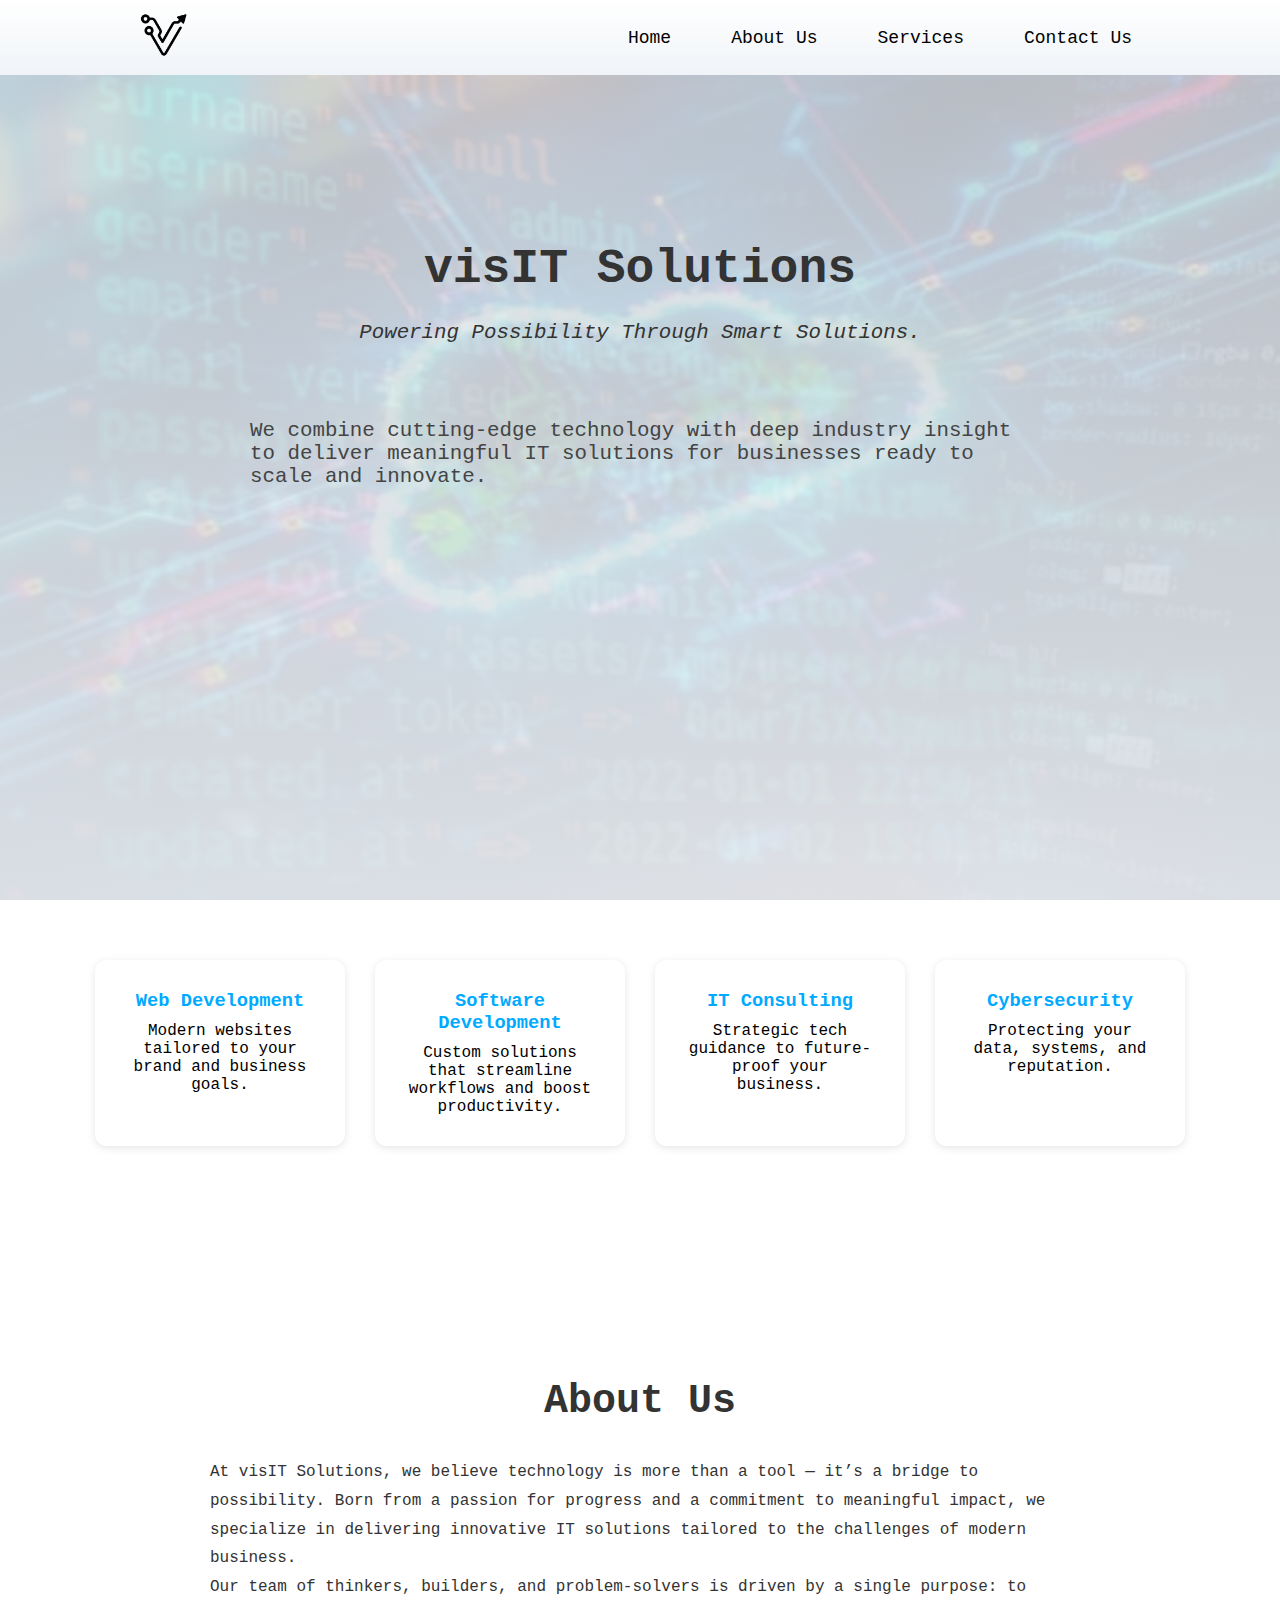
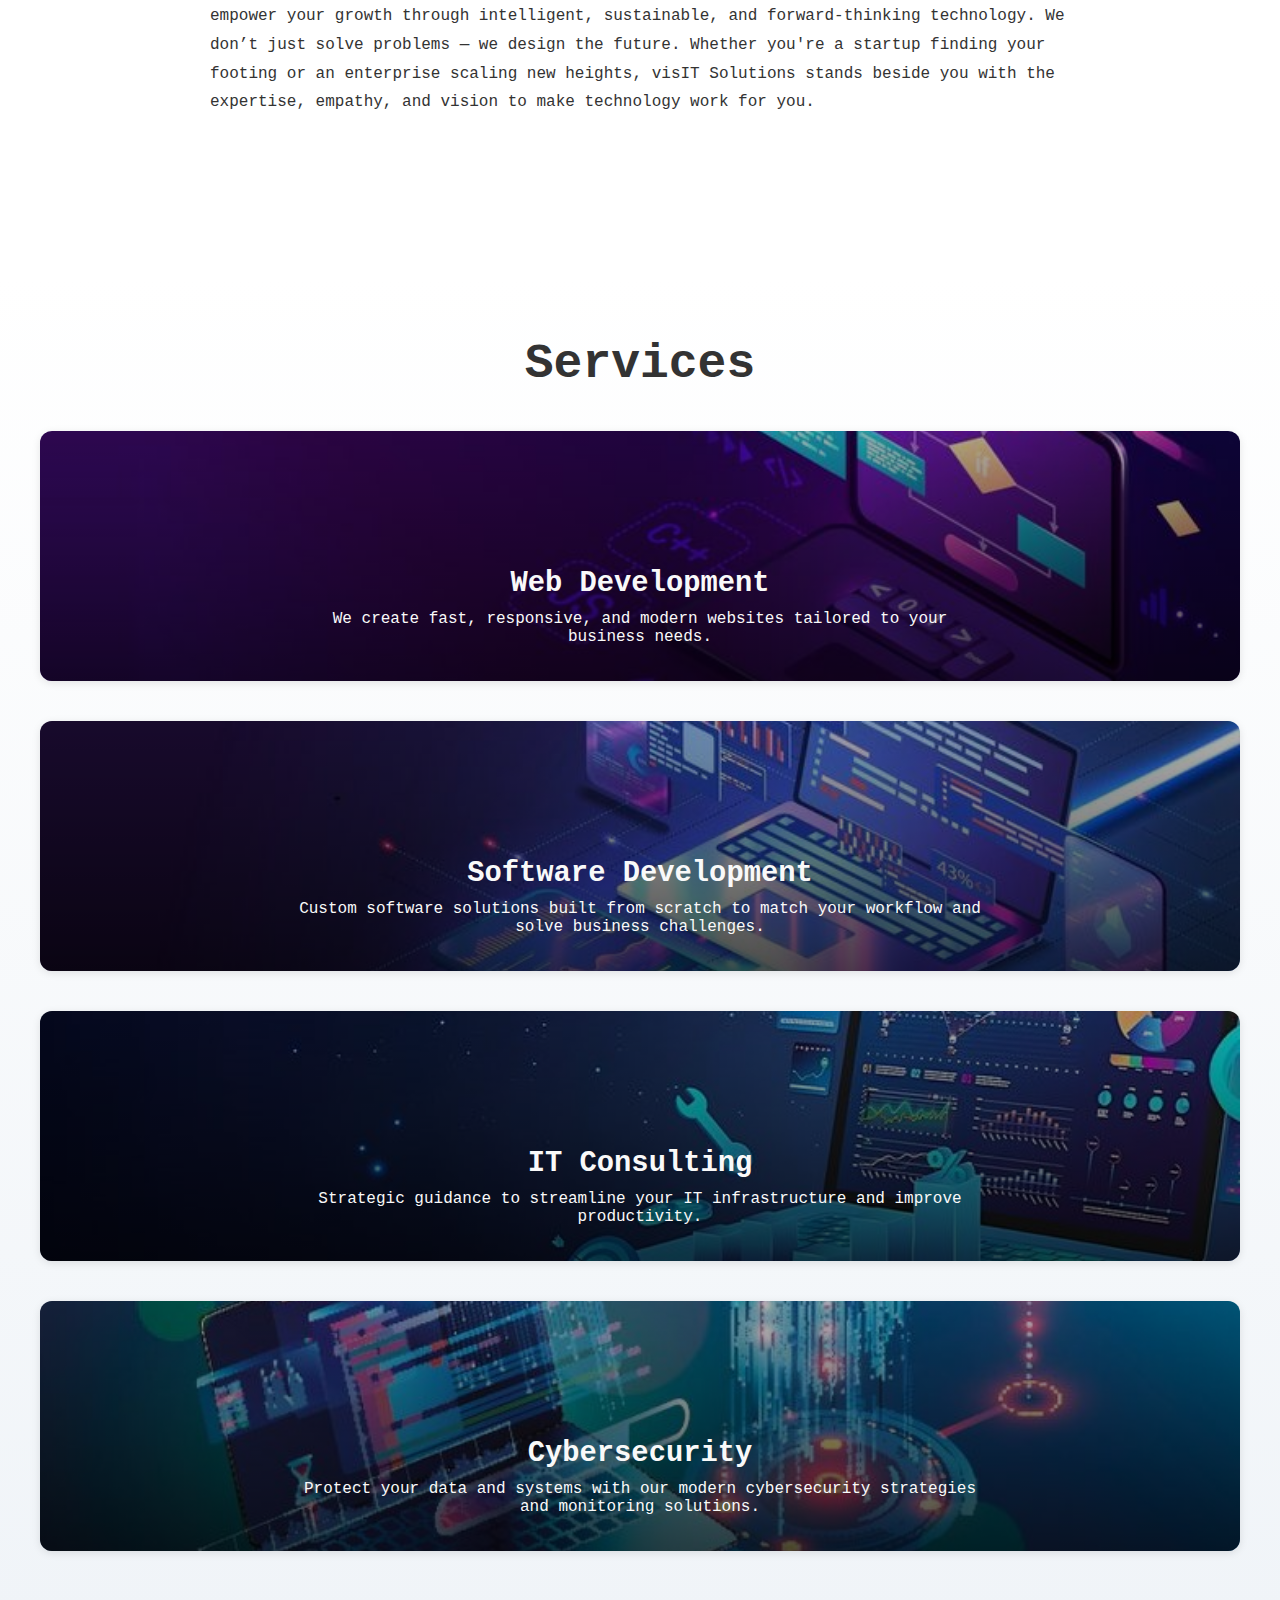
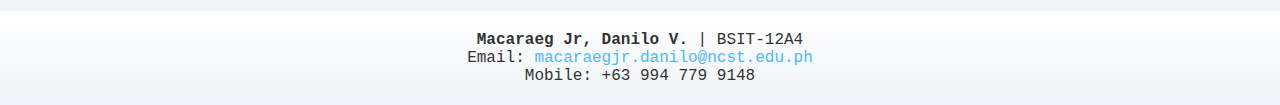
<file: index.html>
<!DOCTYPE html>
<html lang="en">
<head>
    <meta charset="UTF-8">
    <meta name="viewport" content="width=device-width, initial-scale=1.0">
    <title>visIT Solutions</title>
    <link rel="stylesheet" href="STYLES/styles.css">
    
</head>
<body>

    <nav class="navbar">

        <div class="navbar_container">

          <a href="index.html">
                <img src="Images/visIT.png" alt="Company Logo" class="clogo">
          </a>

          <div class="burger" onclick="toggleMenu()" id="burger">
            <div class="line1"></div>
            <div class="line2"></div>
            <div class="line3"></div>
          </div>
          
        <div class="nav_links" id="navLinks">
          <div class="nav_buttons">
            <button id="homeBtn" class="navBtn" onclick="goTo('home')">Home</button>
            <button id="aboutBtn" class="navBtn" onclick="scrollToSection('about')">About Us</button>
            <button id="servicesBtn" class="navBtn" onclick="scrollToSection('serv')">Services</button>
            <a href="HTML/contact_us.html"><button class="navBtn">Contact Us</button></a>
          </div>
        </div>

      </div>

      </nav>


<section class="hero-section" id="home">
  <div class="hero-content">
    <h1 class="home_heading">visIT Solutions</h1>
    <p class="home_paragraph">Powering Possibility Through Smart Solutions.</p>
    <p class="mission-paragraph">
        We combine cutting-edge technology with deep industry insight to deliver meaningful IT solutions for businesses ready to scale and innovate.
      </p>
  </div>
</section>

<section class="services-preview">
  <div class="service-card">
    <h3>Web Development</h3>
    <p>Modern websites tailored to your brand and business goals.</p>
  </div>
  <div class="service-card">
    <h3>Software Development</h3>
    <p>Custom solutions that streamline workflows and boost productivity.</p>
  </div>
  <div class="service-card">
    <h3>IT Consulting</h3>
    <p>Strategic tech guidance to future-proof your business.</p>
  </div>
  <div class="service-card">
    <h3>Cybersecurity</h3>
    <p>Protecting your data, systems, and reputation.</p>
  </div>
</section>

<div class="about_section" id="about">
  <div class="about_container">
    <section id="about" class="about-section">
      <h2>About Us</h2>
      <p>
        At visIT Solutions, we believe technology is more than a tool — it’s a bridge to possibility.
        Born from a passion for progress and a commitment to meaningful impact, we specialize in delivering
        innovative IT solutions tailored to the challenges of modern business.
      </p>
      <p>
        Our team of thinkers, builders, and problem-solvers is driven by a single purpose: to empower your growth
        through intelligent, sustainable, and forward-thinking technology. We don’t just solve problems —
        we design the future. Whether you're a startup finding your footing or an enterprise scaling new heights,
        visIT Solutions stands beside you with the expertise, empathy, and vision to make technology work for you.
      </p>
     </section>
  </div>  
</div>

<section class="main-services" id="services">
  <div class="serv" id="serv"><h2>Services</h2></div>
  <div class="big-service-card expandable">
    <div class="service-image">
      <img src="Images/Web.jpg" alt="Web Development">
      <div class="overlay"></div>
    </div>
    <div class="service-text">
      <h2>Web Development</h2>
      <p>We create fast, responsive, and modern websites tailored to your business needs.</p>
      <a href="#" onclick="navigateWithFade('HTML/web-development.html')" class="learn-more-btn hidden">Learn More</a>
    </div>
  </div>

  <div class="big-service-card expandable">
    <div class="service-image">
      <img src="Images/Software.jpg" alt="Software Development">
      <div class="overlay"></div>
    </div>
    <div class="service-text">
      <h2>Software Development</h2>
      <p>Custom software solutions built from scratch to match your workflow and solve business challenges.</p>
      <a href="#" onclick="navigateWithFade('HTML/software-development.html')" class="learn-more-btn hidden">Learn More</a>
    </div>
  </div>

  <div class="big-service-card expandable">
    <div class="service-image">
      <img src="Images/Consulting.copy.jpg" alt="IT Consulting">
      <div class="overlay"></div>
    </div>
    <div class="service-text">
      <h2>IT Consulting</h2>
      <p>Strategic guidance to streamline your IT infrastructure and improve productivity.</p>
      <a href="#" onclick="navigateWithFade('HTML/It-Consulting.html')" class="learn-more-btn hidden">Learn More</a>
    </div>
  </div>

  <div class="big-service-card expandable">
    <div class="service-image">
      <img src="Images/Cyber.copy.jpg" alt="Cybersecurity">
      <div class="overlay"></div>
    </div>
    <div class="service-text">
      <h2>Cybersecurity</h2>
      <p>Protect your data and systems with our modern cybersecurity strategies and monitoring solutions.</p>
      <a href="#" onclick="navigateWithFade('HTML/cybersecurity.html')" class="learn-more-btn hidden">Learn More</a>
    </div>
  </div>
</section>


    <footer class="footer">
        <div class="footer-container">
        <p><strong>Macaraeg Jr, Danilo V.</strong> | BSIT-12A4</p>
        <p>Email: <a href="mailto:macaraegjr.danilo@ncst.edu.ph">macaraegjr.danilo@ncst.edu.ph</a></p>
        <p>Mobile: +63 994 779 9148</a></p>
        </div>
    </footer>

  
<script src="JS/web.js"></script>  
</body>
</html>
</file>
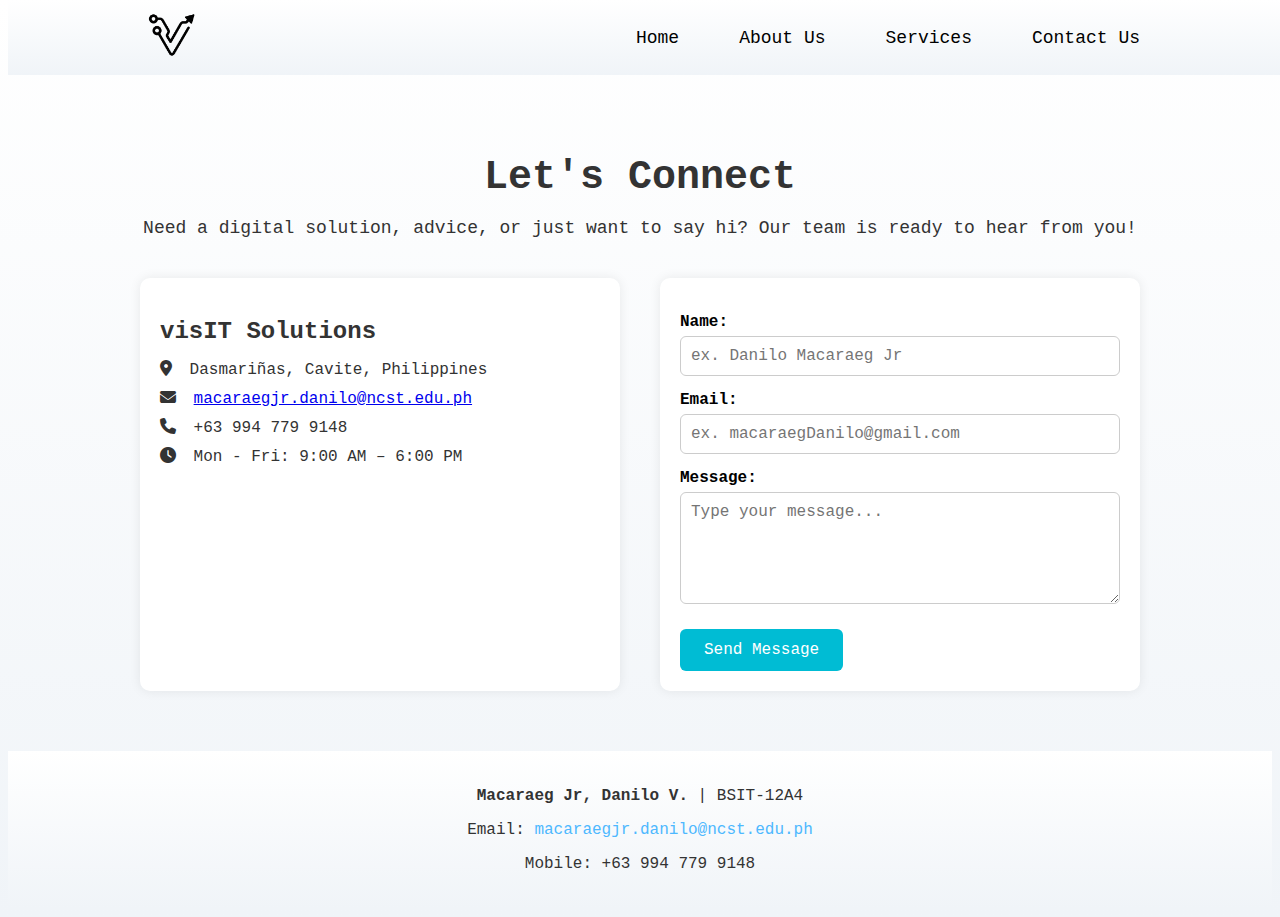
<file: HTML/contact_us.html>
<!DOCTYPE html>
<html lang="en">
<head>
  <meta charset="UTF-8">
  <meta name="viewport" content="width=device-width, initial-scale=1.0">
  <title>Contact Us | VIS IT Solutions</title>
  <link rel="stylesheet" href="../STYLES/contact_us.css">
  <link rel="stylesheet" href="https://cdnjs.cloudflare.com/ajax/libs/font-awesome/6.5.0/css/all.min.css">
</head>
<body>
  <nav class="navbar">

    <div class="navbar_container">

        <a href="../index.html">
            <img src="../Images/visIT.png" alt="Company Logo" class="clogo">
          </a>

          <div class="burger" id="burger" onclick="toggleMenu()">
            <div class="line1"></div>
            <div class="line2"></div>
            <div class="line3"></div>
          </div>
          

    <div class="nav_links" id="navLinks">
      <div class="nav_buttons">
        <a href="../index.html"><button id="homeBtn" class="navBtn">Home</button></a>
        <a href="../index.html#about"><button class="navBtn">About Us</button></a>
        <a href="../index.html#services"><button class="navBtn">Services</button></a>
        <a href="../HTML/contact_us.html"><button id="contactBtn" class="navBtn">Contact Us</button>
        </a>
      </div>
    </div>

    </div>

  </nav>

  <section class="contact-container">
    <h1>Let's Connect</h1>
    <p class="intro-text">Need a digital solution, advice, or just want to say hi? Our team is ready to hear from you!</p>

    <div class="contact-wrapper">
      <div class="contact-info">
        <h2>visIT Solutions</h2>
        <p><i class="fas fa-map-marker-alt"></i> Dasmariñas, Cavite, Philippines</p>
        <p><i class="fas fa-envelope"></i> <a href="mailto:macaraegjr.danilo@ncst.edu.ph">macaraegjr.danilo@ncst.edu.ph</a></p>
        <p><i class="fas fa-phone"></i> +63 994 779 9148</p>
        <p><i class="fas fa-clock"></i> Mon - Fri: 9:00 AM – 6:00 PM</p>
      </div>

      <div class="contact-form">
        <form id="contactForm">
          <label for="clientName">Name:</label>
          <input type="text" id="clientName" name="clientName" placeholder="ex. Danilo Macaraeg Jr" required>

          <label for="clientEmail">Email:</label>
          <input type="email" id="clientEmail" name="clientEmail" placeholder="ex. macaraegDanilo@gmail.com" required>

          <label for="clientMessage">Message:</label>
          <textarea id="clientMessage" name="clientMessage" placeholder="Type your message..." rows="5" required></textarea>

          <button type="submit" class="send-btn">Send Message</button>
        </form>
      </div>
    </div>
  </section>

  <footer class="footer">
    <div class="footer-container">
      <p><strong>Macaraeg Jr, Danilo V.</strong> | BSIT-12A4</p>
      <p>Email: <a href="mailto:macaraegjr.danilo@ncst.edu.ph">macaraegjr.danilo@ncst.edu.ph</a></p>
      <p>Mobile: +63 994 779 9148</p>
    </div>
  </footer>

<div id="customAlert" class="custom-alert-overlay">
  <div class="custom-alert-box">
    <p id="customAlertMessage">Your message here</p>
    <button id="customAlertClose" class="alert-close-btn">OK</button>
  </div>
</div>

  <script src="../JS/contact.js"></script>
</body>
</html>
</file>
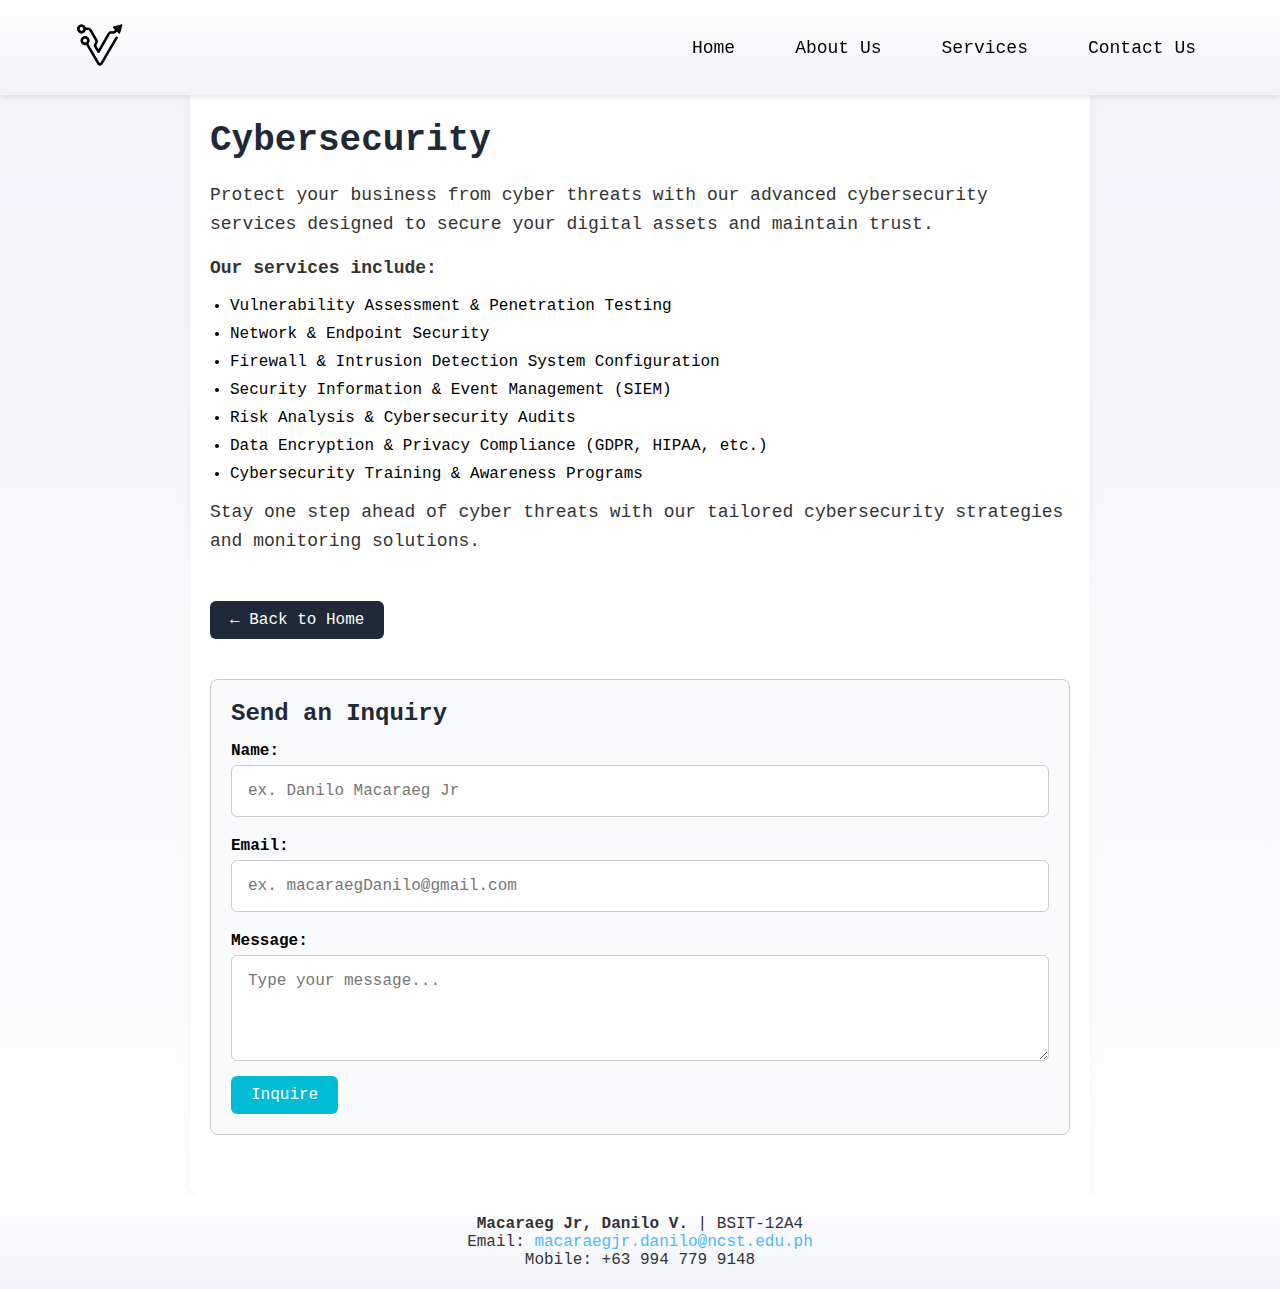
<file: HTML/cybersecurity.html>
<!DOCTYPE html>
<html lang="en">
<head>
  <meta name="viewport" content="width=device-width, initial-scale=1.0">
  <meta charset="UTF-8">
  <title>Cybersecurity | visIT Solutions</title>
  <link rel="stylesheet" href="../STYLES/web_style.css">
</head>
<body>
  <nav class="navbar">

    <div class="navbar_container">

        <a href="../index.html">
            <img src="../Images/visIT.png" alt="Company Logo" class="clogo">
          </a>

          <div class="burger" id="burger" onclick="toggleMenu()">
            <div class="line1"></div>
            <div class="line2"></div>
            <div class="line3"></div>
          </div>
          

    <div class="nav_links" id="navLinks">
      <div class="nav_buttons">
        <a href="../index.html"><button id="homeBtn" class="navBtn">Home</button></a>
        <a href="../index.html#about"><button class="navBtn">About Us</button></a>
        <a href="../index.html#services"><button class="navBtn">Services</button></a>
        <a href="../HTML/contact_us.html"><button id="contactBtn" class="navBtn">Contact Us</button>
        </a>
      </div>
    </div>

    </div>

  </nav>



  <section class="service-detail">
    <h1>Cybersecurity</h1>
    <p>Protect your business from cyber threats with our advanced cybersecurity services designed to secure your digital assets and maintain trust.</p>

    <p><strong>Our services include:</strong></p>
    <ul>
      <li>Vulnerability Assessment & Penetration Testing</li>
      <li>Network & Endpoint Security</li>
      <li>Firewall & Intrusion Detection System Configuration</li>
      <li>Security Information & Event Management (SIEM)</li>
      <li>Risk Analysis & Cybersecurity Audits</li>
      <li>Data Encryption & Privacy Compliance (GDPR, HIPAA, etc.)</li>
      <li>Cybersecurity Training & Awareness Programs</li>
    </ul>

    <p>Stay one step ahead of cyber threats with our tailored cybersecurity strategies and monitoring solutions.</p>

    <a href="../index.html" class="back-btn">← Back to Home</a>

    <div class="inquiry-card">
      <h2>Send an Inquiry</h2>
      <form id="inquiryForm">
        <label for="clientName">Name:</label>
        <input type="text" id="clientName" name="clientName" placeholder="ex. Danilo Macaraeg Jr">

        <label for="clientEmail">Email:</label>
        <input type="email" id="clientEmail" name="clientEmail" placeholder="ex. macaraegDanilo@gmail.com">

        <label for="clientMessage">Message:</label>
        <textarea id="clientMessage" name="clientMessage" rows="4" placeholder="Type your message..."></textarea>

        <button type="submit" class="send-btn">Inquire</button>
      </form>
    </div>
  </section>

  <footer class="footer">
    <div class="footer-container">
      <p><strong>Macaraeg Jr, Danilo V.</strong> | BSIT-12A4</p>
      <p>Email: <a href="mailto:macaraegjr.danilo@ncst.edu.ph">macaraegjr.danilo@ncst.edu.ph</a></p>
      <p>Mobile: +63 994 779 9148</p>
    </div>
  </footer>

  <div id="customAlert" class="custom-alert-overlay">
    <div class="custom-alert-box">
      <p id="customAlertMessage">Your message here</p>
      <button id="customAlertClose" class="alert-close-btn">OK</button>
    </div>
  </div>
  
  <script src="../JS/main.js"></script>
</body>
</html>
</file>
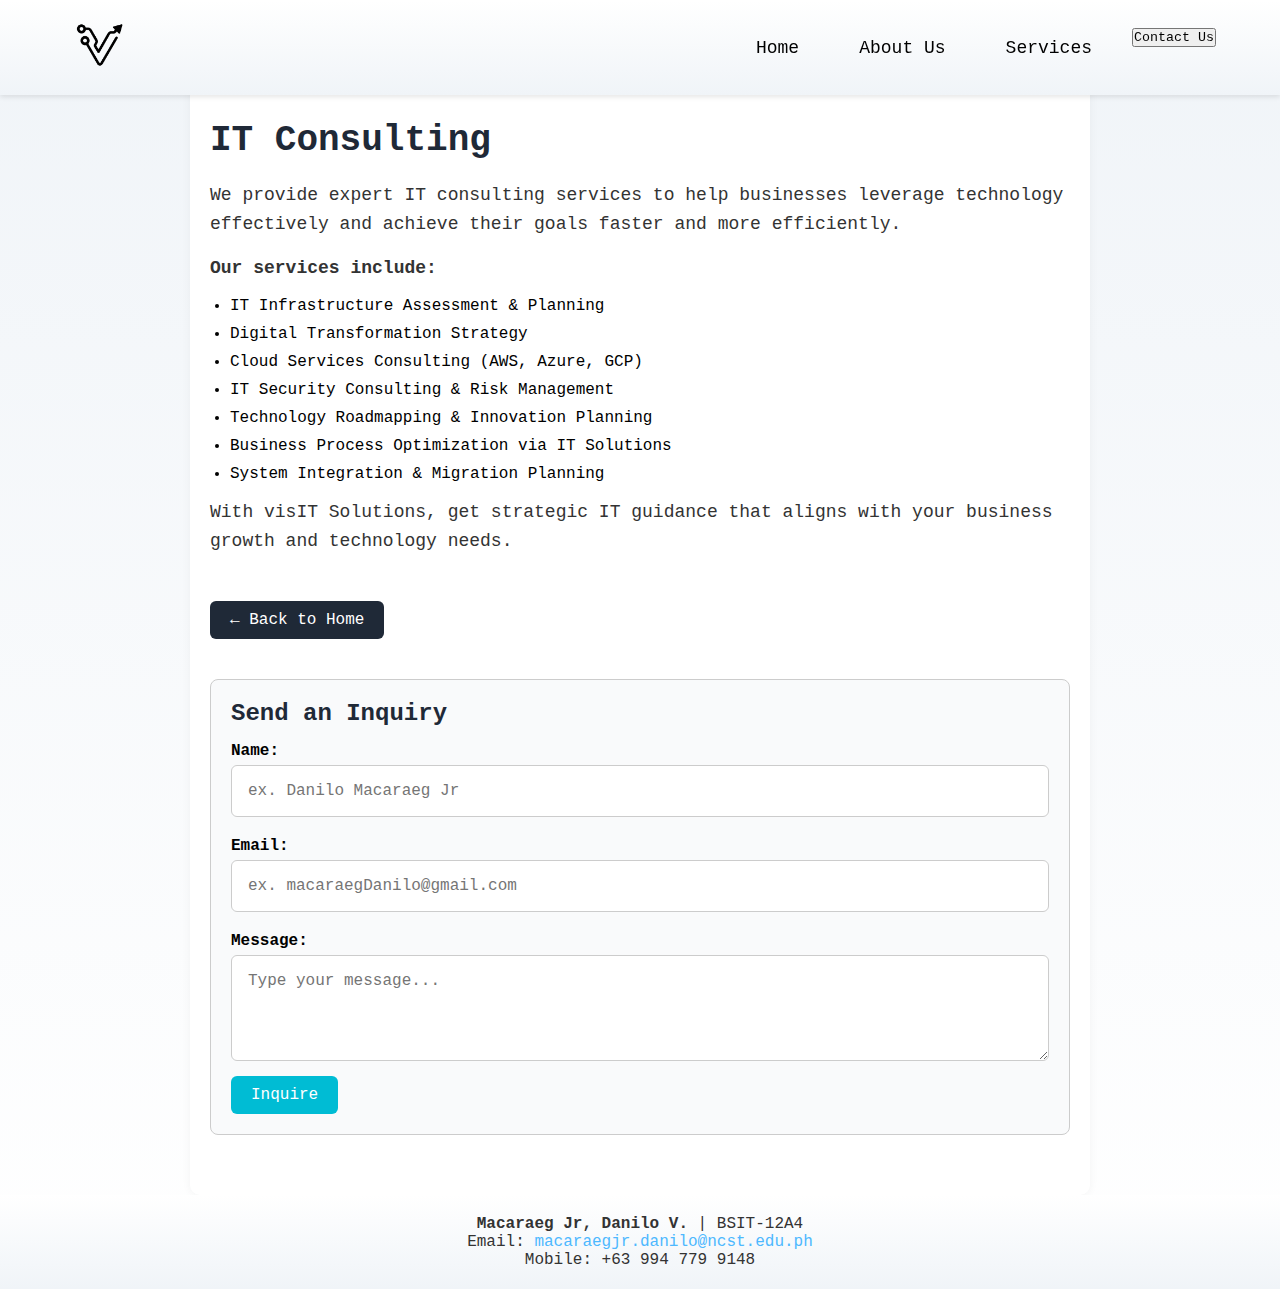
<file: HTML/It-Consulting.html>
<!DOCTYPE html>
<html lang="en">
<head>
    <meta charset="UTF-8">
    <meta name="viewport" content="width=device-width, initial-scale=1.0">
    <title>IT Consulting | visIT Solutions</title>
    <link rel="stylesheet" href="../STYLES/web_style.css">
</head>
<body>
  <nav class="navbar">

    <div class="navbar_container">

        <a href="../index.html">
            <img src="../Images/visIT.png" alt="Company Logo" class="clogo">
          </a>

          <div class="burger" id="burger" onclick="toggleMenu()">
            <div class="line1"></div>
            <div class="line2"></div>
            <div class="line3"></div>
          </div>
          

    <div class="nav_links" id="navLinks">
      <div class="nav_buttons">
        <a href="../index.html"><button id="homeBtn" class="navBtn">Home</button></a>
        <a href="../index.html#about"><button class="navBtn">About Us</button></a>
        <a href="../index.html#services"><button class="navBtn">Services</button></a>
        <a href="../HTML/contact_us.html"><button id="contactBtn">Contact Us</button>
        </a>
      </div>
    </div>

    </div>

  </nav>


      <section class="service-detail">
        <h1>IT Consulting</h1>
        <p>We provide expert IT consulting services to help businesses leverage technology effectively and achieve their goals faster and more efficiently.</p>
    
        <p><strong>Our services include:</strong></p>
        <ul>
          <li>IT Infrastructure Assessment & Planning</li>
          <li>Digital Transformation Strategy</li>
          <li>Cloud Services Consulting (AWS, Azure, GCP)</li>
          <li>IT Security Consulting & Risk Management</li>
          <li>Technology Roadmapping & Innovation Planning</li>
          <li>Business Process Optimization via IT Solutions</li>
          <li>System Integration & Migration Planning</li>
        </ul>
    
        <p>With visIT Solutions, get strategic IT guidance that aligns with your business growth and technology needs.</p>
    
        <a href="../index.html" class="back-btn">← Back to Home</a>
    
        <div class="inquiry-card">
          <h2>Send an Inquiry</h2>
          <form id="inquiryForm">
            <label for="clientName">Name:</label>
            <input type="text" id="clientName" name="clientName" placeholder="ex. Danilo Macaraeg Jr">
        
            <label for="clientEmail">Email:</label>
            <input type="email" id="clientEmail" name="clientEmail" placeholder="ex. macaraegDanilo@gmail.com">
        
            <label for="clientMessage">Message:</label>
            <textarea id="clientMessage" name="clientMessage" rows="4" placeholder="Type your message..."></textarea>
        
            <button type="submit" class="send-btn">Inquire</button>
          </form>
        </div>
      </section>
    
      <footer class="footer">
        <div class="footer-container">
          <p><strong>Macaraeg Jr, Danilo V.</strong> | BSIT-12A4</p>
          <p>Email: <a href="mailto:macaraegjr.danilo@ncst.edu.ph">macaraegjr.danilo@ncst.edu.ph</a></p>
          <p>Mobile: +63 994 779 9148</p>
        </div>
      </footer>

      <div id="customAlert" class="custom-alert-overlay">
        <div class="custom-alert-box">
          <p id="customAlertMessage">Your message here</p>
          <button id="customAlertClose" class="alert-close-btn">OK</button>
        </div>
      </div>

      <script src="../JS/main.js"></script>  
</body>
</html>
</file>
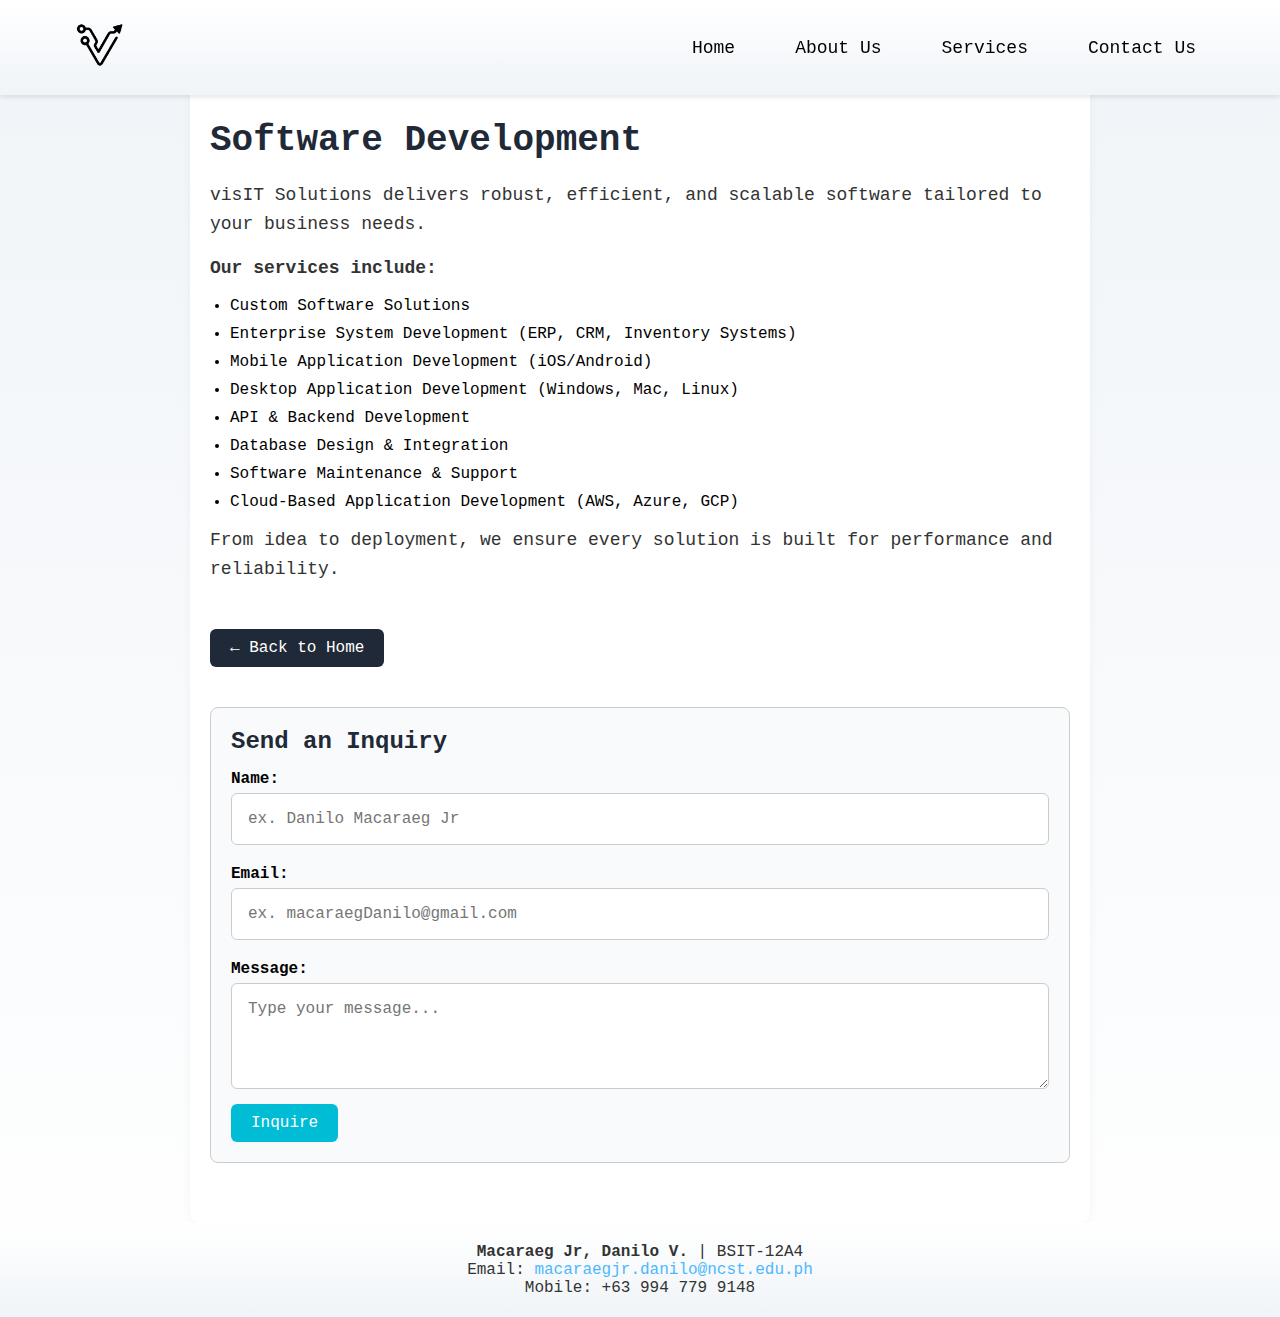
<file: HTML/software-development.html>
<!DOCTYPE html>
<html lang="en">
<head>
  <meta charset="UTF-8">
  <meta name="viewport" content="width=device-width, initial-scale=1.0">
  <title>Software Development | visIT Solutions</title>
  <link rel="stylesheet" href="../STYLES/web_style.css">
</head>
<body>
  <nav class="navbar">

    <div class="navbar_container">

        <a href="../index.html">
            <img src="../Images/visIT.png" alt="Company Logo" class="clogo">
          </a>

          <div class="burger" id="burger" onclick="toggleMenu()">
            <div class="line1"></div>
            <div class="line2"></div>
            <div class="line3"></div>
          </div>
          

    <div class="nav_links" id="navLinks">
      <div class="nav_buttons">
        <a href="../index.html"><button id="homeBtn" class="navBtn">Home</button></a>
        <a href="../index.html#about"><button class="navBtn">About Us</button></a>
        <a href="../index.html#services"><button class="navBtn">Services</button></a>
        <a href="../HTML/contact_us.html"><button id="contactBtn" class="navBtn">Contact Us</button>
        </a>
      </div>
    </div>

    </div>

  </nav>

  <section class="service-detail">
    <h1>Software Development</h1>
    <p>visIT Solutions delivers robust, efficient, and scalable software tailored to your business needs.</p>

    <p><strong>Our services include:</strong></p>
    <ul>
      <li>Custom Software Solutions</li>
      <li>Enterprise System Development (ERP, CRM, Inventory Systems)</li>
      <li>Mobile Application Development (iOS/Android)</li>
      <li>Desktop Application Development (Windows, Mac, Linux)</li>
      <li>API & Backend Development</li>
      <li>Database Design & Integration</li>
      <li>Software Maintenance & Support</li>
      <li>Cloud-Based Application Development (AWS, Azure, GCP)</li>
    </ul>

    <p>From idea to deployment, we ensure every solution is built for performance and reliability.</p>

    <a href="../index.html" class="back-btn">← Back to Home</a>

    <div class="inquiry-card">
      <h2>Send an Inquiry</h2>
      <form id="inquiryForm">
        <label for="clientName">Name:</label>
        <input type="text" id="clientName" name="clientName" placeholder="ex. Danilo Macaraeg Jr">
    
        <label for="clientEmail">Email:</label>
        <input type="email" id="clientEmail" name="clientEmail" placeholder="ex. macaraegDanilo@gmail.com">
    
        <label for="clientMessage">Message:</label>
        <textarea id="clientMessage" name="clientMessage" rows="4" placeholder="Type your message..."></textarea>
    
        <button type="submit" class="send-btn">Inquire</button>
      </form>
    </div>
  </section>

  <footer class="footer">
    <div class="footer-container">
      <p><strong>Macaraeg Jr, Danilo V.</strong> | BSIT-12A4</p>
      <p>Email: <a href="mailto:macaraegjr.danilo@ncst.edu.ph">macaraegjr.danilo@ncst.edu.ph</a></p>
      <p>Mobile: +63 994 779 9148</p>
    </div>
  </footer>
  
  <div id="customAlert" class="custom-alert-overlay">
    <div class="custom-alert-box">
      <p id="customAlertMessage">Your message here</p>
      <button id="customAlertClose" class="alert-close-btn">OK</button>
    </div>
  </div>
  <script src="../JS/main.js"></script>
  
</body>
</html>
</file>
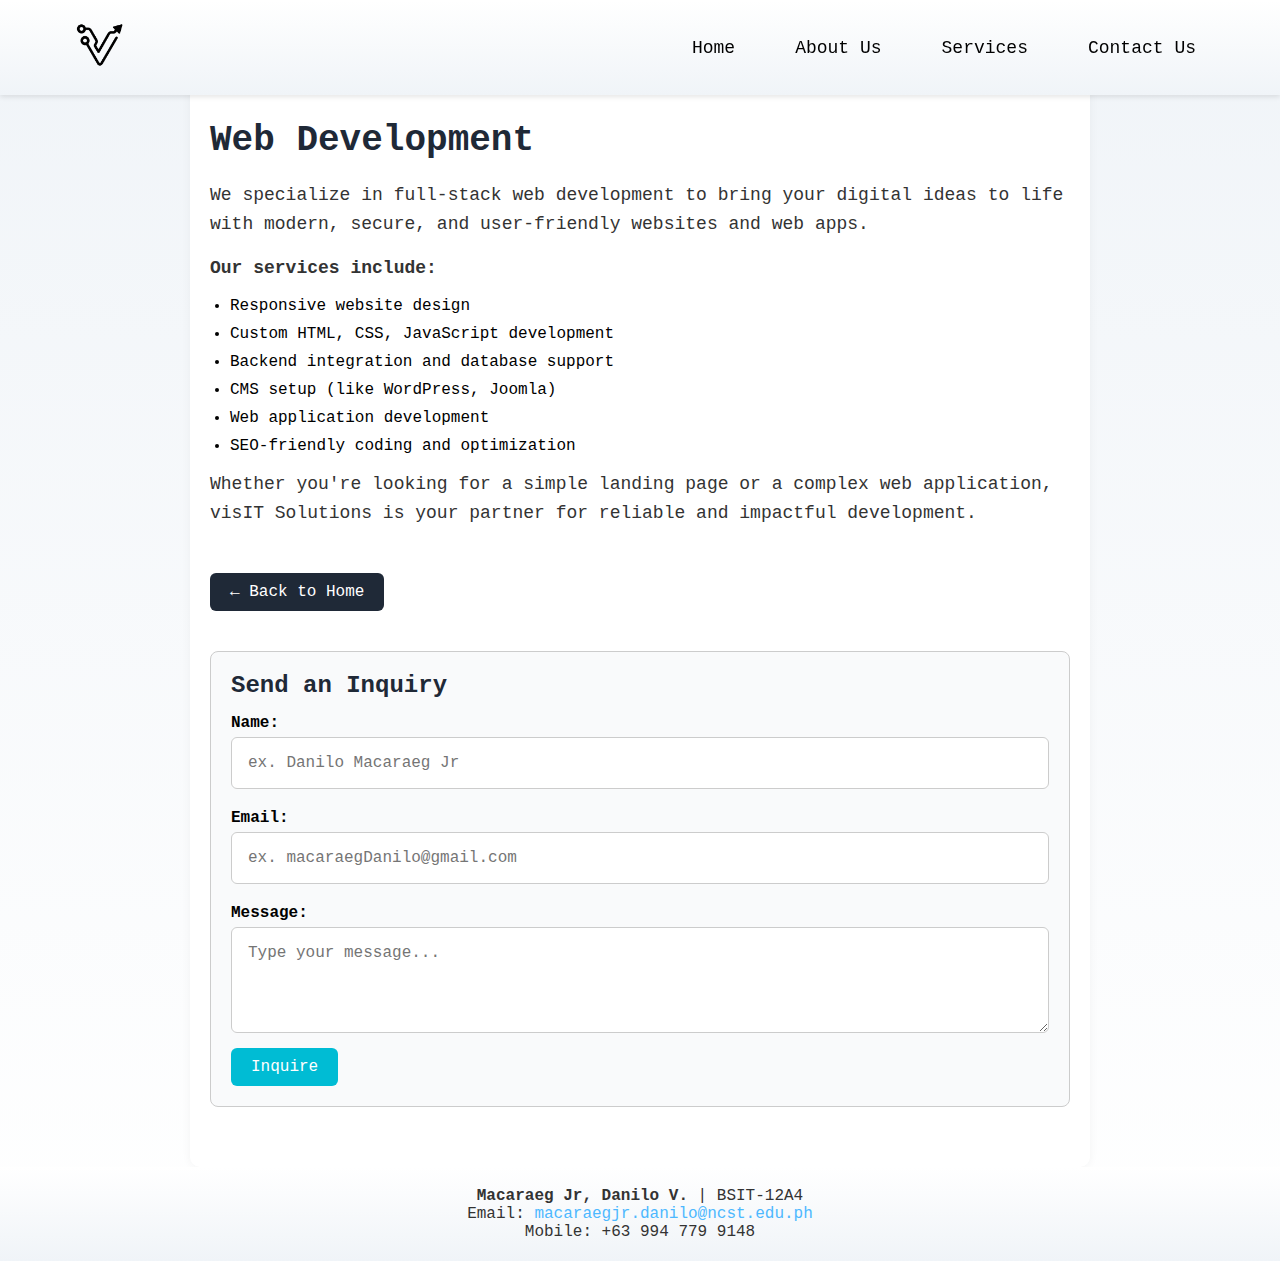
<file: HTML/web-development.html>
<!DOCTYPE html>
<html lang="en">
<head>
  <meta charset="UTF-8">
  <meta name="viewport" content="width=device-width, initial-scale=1.0">
  <title>Web Development | visIT Solutions</title>
  <link rel="stylesheet" href="../STYLES/web_style.css">
</head>
<body>
  <nav class="navbar">

    <div class="navbar_container">

        <a href="../index.html">
            <img src="../Images/visIT.png" alt="Company Logo" class="clogo">
          </a>

          <div class="burger" id="burger" onclick="toggleMenu()">
            <div class="line1"></div>
            <div class="line2"></div>
            <div class="line3"></div>
          </div>
          

    <div class="nav_links" id="navLinks">
      <div class="nav_buttons">
        <a href="../index.html"><button id="homeBtn" class="navBtn">Home</button></a>
        <a href="../index.html#about"><button class="navBtn">About Us</button></a>
        <a href="../index.html#services"><button class="navBtn">Services</button></a>
        <a href="../HTML/contact_us.html"><button id="contactBtn" class="navBtn">Contact Us</button>
        </a>
      </div>
    </div>

    </div>

  </nav>

  <section class="service-detail">
    <h1>Web Development</h1>
    <p>We specialize in full-stack web development to bring your digital ideas to life with modern, secure, and user-friendly websites and web apps.</p>

    <p><strong>Our services include:</strong></p>
    <ul>
      <li>Responsive website design</li>
      <li>Custom HTML, CSS, JavaScript development</li>
      <li>Backend integration and database support</li>
      <li>CMS setup (like WordPress, Joomla)</li>
      <li>Web application development</li>
      <li>SEO-friendly coding and optimization</li>
    </ul>

    <p>Whether you're looking for a simple landing page or a complex web application, visIT Solutions is your partner for reliable and impactful development.</p>

    <a href="../index.html" class="back-btn">← Back to Home</a>

    <div class="inquiry-card">
      <h2>Send an Inquiry</h2>
      <form id="inquiryForm">
        <label for="clientName">Name:</label>
        <input type="text" id="clientName" name="clientName" placeholder="ex. Danilo Macaraeg Jr">
    
        <label for="clientEmail">Email:</label>
        <input type="email" id="clientEmail" name="clientEmail" placeholder="ex. macaraegDanilo@gmail.com">
    
        <label for="clientMessage">Message:</label>
        <textarea id="clientMessage" name="clientMessage" rows="4" placeholder="Type your message..."></textarea>
    
        <button type="submit" class="send-btn">Inquire</button>
      </form>
    </div>
  </section>

  <footer class="footer">
    <div class="footer-container">
    <p><strong>Macaraeg Jr, Danilo V.</strong> | BSIT-12A4</p>
    <p>Email: <a href="mailto:macaraegjr.danilo@ncst.edu.ph">macaraegjr.danilo@ncst.edu.ph</a></p>
    <p>Mobile: +63 994 779 9148</a></p>
    </div>
  </footer>

<div id="customAlert" class="custom-alert-overlay">
  <div class="custom-alert-box">
    <p id="customAlertMessage">Your message here</p>
    <button id="customAlertClose" class="alert-close-btn">OK</button>
  </div>
</div>
  <script src="../JS/main.js"></script>
</body>
</html>
</file>
<file: STYLES/styles.css>
html, body {
  height: 100%;
  width: 100%;
  margin: 0;
}

html {
  scroll-behavior: smooth;
}

* {
  margin: 0;
  padding: 0;
  box-sizing: border-box;
  font-family: 'Courier New', Courier, monospace;
}
@media (max-width: 768px) {
  .navbar_container {
    flex-direction: column;
    align-items: center;
    padding: 10px 0;
  }

  .nav_buttons {
    flex-direction: column;
    gap: 10px;
    width: 100%;
    align-items: center;
    margin-top: 10px;
  }

  .hero-content {
    padding: 20px;
  }

  .home_heading {
    font-size: 2rem;
    text-align: center;
  }

  .home_paragraph {
    font-size: 1rem;
    padding: 0 20px;
    text-align: center;
  }

  .mission-paragraph {
    font-size: 1rem;
    margin: 0 20px;
    text-align: center;
  }
}

.navbar {
  background: linear-gradient(to top, #f0f4f8, #ffff);
  position: fixed;
  width: 100%;
  top: 0;
  z-index: 1000;
}

.navbar_container {
  display: flex;
  justify-content: space-between;
  align-items: center;
  width: 80%;
  margin: 0 auto;
}

.nav_buttons {
  display: flex;
  gap: 20px;
}

.navBtn {
  background: none;
  border: none;
  color: black;
  padding: 10px 20px;
  font-size: 18px;
  cursor: pointer;
  transition: 0.3s;
}

.navBtn:hover {
  color: #00f7ff;
}

.clogo {
  width: 70px;
  height: auto;
}
/* Burger icon */
.burger {
  display: none;
  cursor: pointer;
  flex-direction: column;
  gap: 5px;
}

.burger div {
  width: 25px;
  height: 3px;
  background-color: #333;
  transition: all 0.3s ease;
}
.burger.open .line1 {
  transform: rotate(45deg) translate(5px, 5px);
}

.burger.open .line2 {
  opacity: 0;
}

.burger.open .line3 {
  transform: rotate(-45deg) translate(5px, -5px);
}

@media (max-width: 768px) {
  .burger {
    display: flex;
  }

  .nav_links {
    display: none;
    width: 100%;
  }

  .nav_links.active {
    display: flex;
    flex-direction: column;
    align-items: center;
    gap: 10px;
    margin-top: 10px;
  }

  .nav_buttons {
    flex-direction: column;
    gap: 10px;
  }
}

* {
  animation: fadeIn 0.4s ease-in-out;
}

@keyframes fadeIn {
  from {
    opacity: 0;
    transform: translateY(20px);
  }
  to {
    opacity: 1;
    transform: translateY(0);
  }
}

body.fade-out {
  animation: fadeOut 0.4s ease-out forwards;
}

@keyframes fadeOut {
  from { opacity: 1; }
  to { opacity: 0; }
}

.home_heading {
  font-size: 3rem;
  font-weight: bold;
  color: #333;
  margin-bottom: 20px;
  margin-left: 250px;
  margin-right: 250px;
}

.home_paragraph {
  font-size: 1.5rem;
  color: #333;
  font-style: italic;
  margin: 0 auto;
  max-width: 600px;
  line-height: 1.6;
  padding-bottom: 50px;
  max-width: 50%;
}

.mission-paragraph {
  margin: 0 auto;
  text-align: left;
  font-size: 1.1rem;
  color: #444;
  margin-left: 250px;
  margin-right: 250px;
}

.about_section {
  background-color: #ffffff;
  padding: 100px 20px;
}

.about-section {
  max-width: 900px;
  margin: 0 auto;
  padding: 60px 20px;
  text-align: left;
  line-height: 1.8;
  color: #333;
}
.serv{
  text-align: center;
  color: #333;
  font-size: 2rem;
}

.about-section h2 {
  font-size: 2.5rem;
  margin-bottom: 20px;
  color: #333;
  text-align: center;
}

.navBtn.active {
  border-bottom: 3px solid #00f7ff;
  font-weight: bold;
}

.hero-section {
  height: 100vh;
  background: linear-gradient(rgba(255, 255, 255, 0.7), rgba(240, 244, 248, 0.9)), url('../Images/center-cover.png') no-repeat center center/cover;
  color: white;
  display: flex;
  align-items: center;
  justify-content: center;
  text-align: center;
  padding: 0;
  margin: 0;
  position: relative;
  overflow: hidden;
}

.hero-content h1 {
  font-size: 3rem;
  margin-bottom: px;
}

.hero-content p {
  font-size: 1.3rem;
  margin-bottom: 20px;
}

.hero-content {
  padding-bottom: 150px;
}

.services-preview {
  display: flex;
  flex-wrap: wrap;
  justify-content: center;
  gap: 30px;
  padding: 60px 20px;
  background: linear-gradient(to top rgba(255, 255, 255, 0.7), rgba(240, 244, 248, 0.9));
}

.service-card {
  background-color: white;
  box-shadow: 0 2px 8px rgba(0,0,0,0.1);
  padding: 30px;
  max-width: 250px;
  text-align: center;
  border-radius: 12px;
  transition: transform 0.3s ease;
}

.service-card:hover {
  transform: translateY(-5px);
}

.service-card h3 {
  color: #00aaff;
  margin-bottom: 10px;
}

.main-services {
  padding: 60px 40px;
  display: flex;
  flex-direction: column;
  gap: 40px;
  background: linear-gradient(to top, #f0f4f8, #ffff);
}

.big-service-card {
  position: relative;
  height: 250px;
  border-radius: 12px;
  overflow: hidden;
  cursor: pointer;
  display: flex;
  align-items: flex-end;
  justify-content: flex-start;
  padding: 20px;
  transition: all 0.3s ease-in-out;
  box-shadow: 0 2px 8px rgba(0,0,0,0.1);
  color: white;
}

.big-service-card:not(.expanded)::before {
  content: '';
  position: absolute;
  inset: 0;
  background: linear-gradient(to top, rgba(0, 0, 0, 0.7), rgba(0, 0, 0, 0.3));
  z-index: 2;
  pointer-events: none;
}

.service-image {
  position: absolute;
  inset: 0;
  z-index: 1;
}

.service-image img {
  width: 100%;
  height: 100%;
  object-fit: cover;
  display: block;
}

.service-image .overlay {
  position: absolute;
  inset: 0;
  z-index: 2;
}

.service-text {
  position: relative;
  z-index: 3;
  max-width: 60%;
  margin: 0 auto;
  color: #f9f9f9;
  display: flex;
  flex-direction: column;
  align-items: center;
  text-align: center;
  justify-content: center;
}

.service-text h2 {
  font-size: 1.8rem;
  margin-bottom: 10px;
}

.service-text p {
  font-size: 1rem;
  margin-bottom: 15px;
}

.learn-more-btn {
  display: inline-block;
  padding: 10px 20px;
  background-color: #00aaff;
  border-radius: 6px;
  text-decoration: none;
  color: white;
  font-weight: 500;
  transition: background-color 0.3s ease;
  text-align: center;
}
.learn-more-btn,
.back-btn {
  display: inline-block;
  margin: 10px auto;
}
.expanded .learn-more-btn,
.expanded .back-btn {
  display: block;
  margin: 20px auto;
}

.learn-more-btn:hover {
  background-color: #008fcc;
}

.learn-more-btn.hidden {
  display: none;
}

.big-service-card.expanded {
  position: fixed;
  top: 50%;
  left: 50%;
  transform: translate(-50%, -50%) scale(1.05);
  z-index: 1001;
  width: 80%;
  max-width: 900px;
  flex-direction: column;
  padding: 40px;
  height: auto;
  background: #fff;
  box-shadow: 0 10px 30px rgba(0, 0, 0, 0.3);
  text-align: center;
}

.expanded .service-text {
  max-width: 100%;
  color: #333;
  align-items: center;
  justify-content: center;
  text-align: center;
  display: flex;
  flex-direction: column;
}


.expanded .service-image {
  position: static;
  width: 100%;
  height: auto;
}

.back-btn {
  margin-top: 20px;
  padding: 10px 20px;
  background-color: #1f2937;
  color: white;
  border: none;
  cursor: pointer;
  border-radius: 6px;
  font-size: 1rem;
  transition: background-color 0.2s;
}
.big-service-card .back-btn {
  display: block;
  margin: 20px auto 0 auto;
  padding: 8px 16px;
  background-color: #333;
  color: white;
  border: none;
  border-radius: 6px;
  cursor: pointer;
  transition: background-color 0.3s ease;
}

.big-service-card .back-btn:hover {
  background-color: #555;
}

.back-btn:hover {
  background-color: #374151;
}

.footer {
  margin-top: auto;
  background: linear-gradient(to top, #f0f4f8, #ffff);
  color: #333;
  padding: 20px 0;
  width: 100%;
  text-align: center;
}

.footer a {
  color: #4db8ff;
  text-decoration: none;
}

.footer a:hover {
  text-decoration: underline;
}

.back-button {
  display: none;
  position: absolute;
  top: 10px;
  right: 10px;
  z-index: 2;
}

.service.expanded .back-button {
  display: block;
}
</file>
<file: STYLES/contact_us.css>
body {
    background: linear-gradient(to top, #f0f4f8, #ffff);

  }
  *{
    font-family: 'Courier New', Courier, monospace;
  }

  .navbar {
    background: linear-gradient(to top, #f0f4f8, #ffff);
    position: fixed;
    width: 100%;
    top: 0;
    z-index: 1000;
  }
  
  .navbar_container {
    display: flex;
    justify-content: space-between;
    align-items: center;
    width: 80%;
    margin: 0 auto;
  }
  
  .nav_buttons {
    display: flex;
    gap: 20px;
  }
  
  .navBtn {
    background: none;
    border: none;
    color: black;
    padding: 10px 20px;
    font-size: 18px;
    cursor: pointer;
    transition: 0.3s;
  }
  
  .navBtn:hover {
    color: #00f7ff;
  }
  
  .clogo {
    width: 70px;
    height: auto;
  }
  
  .contact-container {
    padding: 120px 20px 60px;
    text-align: center;
    max-width: 1000px;
    margin: auto;
  }
  
  .contact-container h1 {
    font-size: 40px;
    margin-bottom: 10px;
    color: #333;
  }
  
  .intro-text {
    font-size: 18px;
    margin-bottom: 40px;
    color: #333;
  }
  
  .contact-wrapper {
    display: flex;
    flex-wrap: wrap;
    gap: 40px;
    justify-content: center;
  }
  
  .contact-info, .contact-form {
    flex: 1 1 400px;
    padding: 20px;
    background-color: #ffffff;
    border-radius: 10px;
    box-shadow: 0 0 12px rgba(0,0,0,0.08);
    text-align: left;
  }
  
  .contact-info h2 {
    color: #333;
    margin-bottom: 15px;
  }
  
  .contact-info p {
    font-size: 16px;
    margin: 10px 0;
    color: #333;
  }
  
  .contact-info i {
    color: #333;
    margin-right: 8px;
  }
  
  .contact-form label {
    display: block;
    margin-top: 15px;
    font-weight: bold;
  }
  
  .contact-form input,
  .contact-form textarea {
    width: 95%;
    padding: 10px;
    border-radius: 6px;
    border: 1px solid #ccc;
    font-size: 16px;
    margin-top: 5px;
  }
  
  .send-btn {
    margin-top: 20px;
    background-color: #00bcd4;
    color: white;
    border: none;
    padding: 12px 24px;
    border-radius: 6px;
    font-size: 16px;
    cursor: pointer;
    transition: background 0.3s ease;
  }
  
  .send-btn:hover {
    background-color: #0097a7;
  }

  .footer {
    margin-top: auto;
    background: linear-gradient(to top, #f0f4f8, #ffff);
    color: #333;
    padding: 20px 0;
    width: 100%;
    text-align: center;
    font-family: 'Courier New', Courier, monospace;
  }
  
  .footer a:hover {
    text-decoration: underline;
  }
  
  .footer a {
    color: #4db8ff;
    text-decoration: none;
  }
  * {
    animation: fadeIn 0.5s ease-in-out;
  }
  
  @keyframes fadeIn {
    from {
        opacity: 0;
        transform: translateY(20px);
    }
    to {
        opacity: 1;
        transform: translateY(0);
    }
  }

.burger {
  display: none;
  cursor: pointer;
  flex-direction: column;
}

.burger div {
  width: 25px;
  height: 3px;
  margin: 5px;
  background-color: #333;
  transition: all 0.3s ease;
}

.burger.toggle .line1 {
  transform: rotate(-45deg) translate(-5px, 6px);
}
.burger.toggle .line2 {
  opacity: 0;
}
.burger.toggle .line3 {
  transform: rotate(45deg) translate(-5px, -6px);
}

@media (max-width: 768px) {
  .nav_links {
    display: none;
    flex-direction: column;
    position: absolute;
    top: 80px;
    right: 20px;
    background-color: #ffffff;
    padding: 15px;
    border-radius: 10px;
    box-shadow: 0 8px 16px rgba(0,0,0,0.2);
    z-index: 999;
  }

  .nav_links.active {
    display: flex;
  }

  .burger {
    display: flex;
  }

  .nav_buttons {
    flex-direction: column;
    gap: 10px;
  }

  .navBtn {
    padding: 10px;
    font-size: 16px;
  }
}

.custom-alert-overlay {
  position: fixed;
  top: 0;
  left: 0;
  width: 100%;
  height: 100%;
  background: rgba(0, 0, 0, 0.5);
  display: none;
  justify-content: center;
  align-items: center;
  z-index: 2000;
}

.custom-alert-box {
  background: #fff;
  padding: 30px;
  max-width: 400px;
  width: 80%;
  border-radius: 10px;
  text-align: center;
  animation: popIn 0.3s ease-out;
  box-shadow: 0 10px 25px rgba(0,0,0,0.2);
}

.custom-alert-box p {
  font-size: 18px;
  margin-bottom: 20px;
  color: #1f2937;
}

.alert-close-btn {
  padding: 10px 20px;
  background-color: #00bcd4;
  border: none;
  color: white;
  border-radius: 6px;
  font-size: 16px;
  cursor: pointer;
  transition: background 0.3s ease;
}

.alert-close-btn:hover {
  background-color: #0097a7;
}

@keyframes popIn {
  from {
    opacity: 0;
    transform: scale(0.8);
  }
  to {
    opacity: 1;
    transform: scale(1);
  }
}
</file>
<file: STYLES/web_style.css>
* {
    font-family: 'Courier New', Courier, monospace;
    animation: fadeIn 0.5s ease-in-out;
    margin: 0;
    padding: 0;
    box-sizing: border-box;
  }
  
  body {
    background: linear-gradient(to bottom, #f0f4f8, #ffff);
  }

  .navbar {
    background: linear-gradient(to top, #f0f4f8, #ffff);
    position: fixed;
    width: 100%;
    top: 0;
    z-index: 1000;
    box-shadow: 0 2px 5px rgba(0,0,0,0.1);
  }
  
  .navbar_container {
    display: flex;
    justify-content: space-between;
    align-items: center;
    width: 90%;
    max-width: 1200px;
    margin: 0 auto;
    padding: 10px 0;
  }
  
  .clogo {
    width: 70px;
    height: auto;
  }

  .nav_links {
    display: flex;
  }
  
  .nav_buttons {
    display: flex;
    gap: 20px;
  }
  
  .navBtn {
    background: none;
    border: none;
    color: black;
    padding: 10px 20px;
    font-size: 18px;
    cursor: pointer;
    transition: 0.3s;
  }
  
  .navBtn:hover {
    color: #00f7ff;
  }

  .burger {
    display: none;
    cursor: pointer;
    flex-direction: column;
  }
  
  .burger div {
    width: 25px;
    height: 3px;
    margin: 5px;
    background-color: #333;
    transition: all 0.3s ease;
  }

  .burger.toggle .line1 {
    transform: rotate(-45deg) translate(-5px, 6px);
  }
  .burger.toggle .line2 {
    opacity: 0;
  }
  .burger.toggle .line3 {
    transform: rotate(45deg) translate(-5px, -6px);
  }

  @media (max-width: 768px) {
    .nav_links {
      display: none;
      flex-direction: column;
      position: absolute;
      top: 80px;
      right: 20px;
      background-color: #ffffff;
      padding: 15px;
      border-radius: 10px;
      box-shadow: 0 8px 16px rgba(0,0,0,0.2);
      z-index: 999;
    }
  
    .nav_links.active {
      display: flex;
    }
  
    .burger {
      display: flex;
    }
  
    .nav_buttons {
      flex-direction: column;
      gap: 10px;
    }
  
    .navBtn {
      padding: 10px;
      font-size: 16px;
    }
  }

  .service-detail {
    padding: 120px 20px 60px;
    max-width: 900px;
    margin: 0 auto;
    background-color: #ffffff;
    border-radius: 10px;
    box-shadow: 0 0 10px rgba(0,0,0,0.05);
  }
  
  .service-detail h1 {
    font-size: 36px;
    margin-bottom: 20px;
    color: #1f2937;
  }
  
  .service-detail p {
    font-size: 18px;
    line-height: 1.6;
    margin-bottom: 15px;
    color: #333;
  }
  
  .service-detail ul {
    padding-left: 20px;
    margin-bottom: 15px;
  }
  
  .service-detail li {
    margin-bottom: 10px;
  }

  .back-btn {
    display: inline-block;
    margin-top: 30px;
    padding: 10px 20px;
    background-color: #1f2937;
    color: white;
    text-decoration: none;
    border-radius: 6px;
    transition: background 0.3s ease;
  }
  
  .back-btn:hover {
    background-color: #374151;
  }
  
  .inquiry-card {
    margin-top: 40px;
    padding: 20px;
    border: 1px solid #ccc;
    border-radius: 8px;
    background-color: #f9fafb;
  }
  
  .inquiry-card h2 {
    font-size: 24px;
    margin-bottom: 15px;
    color: #1f2937;
  }
  
  .inquiry-card label {
    display: block;
    margin-top: 10px;
    margin-bottom: 5px;
    font-weight: bold;
  }
  
  .inquiry-card input,
  .inquiry-card textarea {
    width: 100%;
    padding: 1rem;
    margin-bottom: 10px;
    border-radius: 6px;
    border: 1px solid #ccc;
    font-size: 16px;
  }
  
  .send-btn {
    padding: 10px 20px;
    background-color: #00bcd4;
    color: white;
    border: none;
    border-radius: 6px;
    font-size: 16px;
    cursor: pointer;
    transition: background 0.3s ease;
  }
  
  .send-btn:hover {
    background-color: #0097a7;
  }

  .footer {
    margin-top: auto;
    background: linear-gradient(to top, #f0f4f8, #ffff);
    color: #333;
    padding: 20px 0;
    width: 100%;
    text-align: center;
    font-family: 'Courier New', Courier, monospace;
  }
  
  .footer a {
    color: #4db8ff;
    text-decoration: none;
  }
  
  .footer a:hover {
    text-decoration: underline;
  }
  
  @keyframes fadeIn {
    from {
      opacity: 0;
      transform: translateY(20px);
    }
    to {
      opacity: 1;
      transform: translateY(0);
    }
  }
.custom-alert-overlay {
  position: fixed;
  top: 0;
  left: 0;
  width: 100%;
  height: 100%;
  background: rgba(0, 0, 0, 0.5);
  display: none;
  justify-content: center;
  align-items: center;
  z-index: 2000;
}

.custom-alert-box {
  background: #fff;
  padding: 30px;
  max-width: 400px;
  width: 80%;
  border-radius: 10px;
  text-align: center;
  animation: popIn 0.3s ease-out;
  box-shadow: 0 10px 25px rgba(0,0,0,0.2);
}

.custom-alert-box p {
  font-size: 18px;
  margin-bottom: 20px;
  color: #1f2937;
}

.alert-close-btn {
  padding: 10px 20px;
  background-color: #00bcd4;
  border: none;
  color: white;
  border-radius: 6px;
  font-size: 16px;
  cursor: pointer;
  transition: background 0.3s ease;
}

.alert-close-btn:hover {
  background-color: #0097a7;
}

@keyframes popIn {
  from {
    opacity: 0;
    transform: scale(0.8);
  }
  to {
    opacity: 1;
    transform: scale(1);
  }
}
</file>
